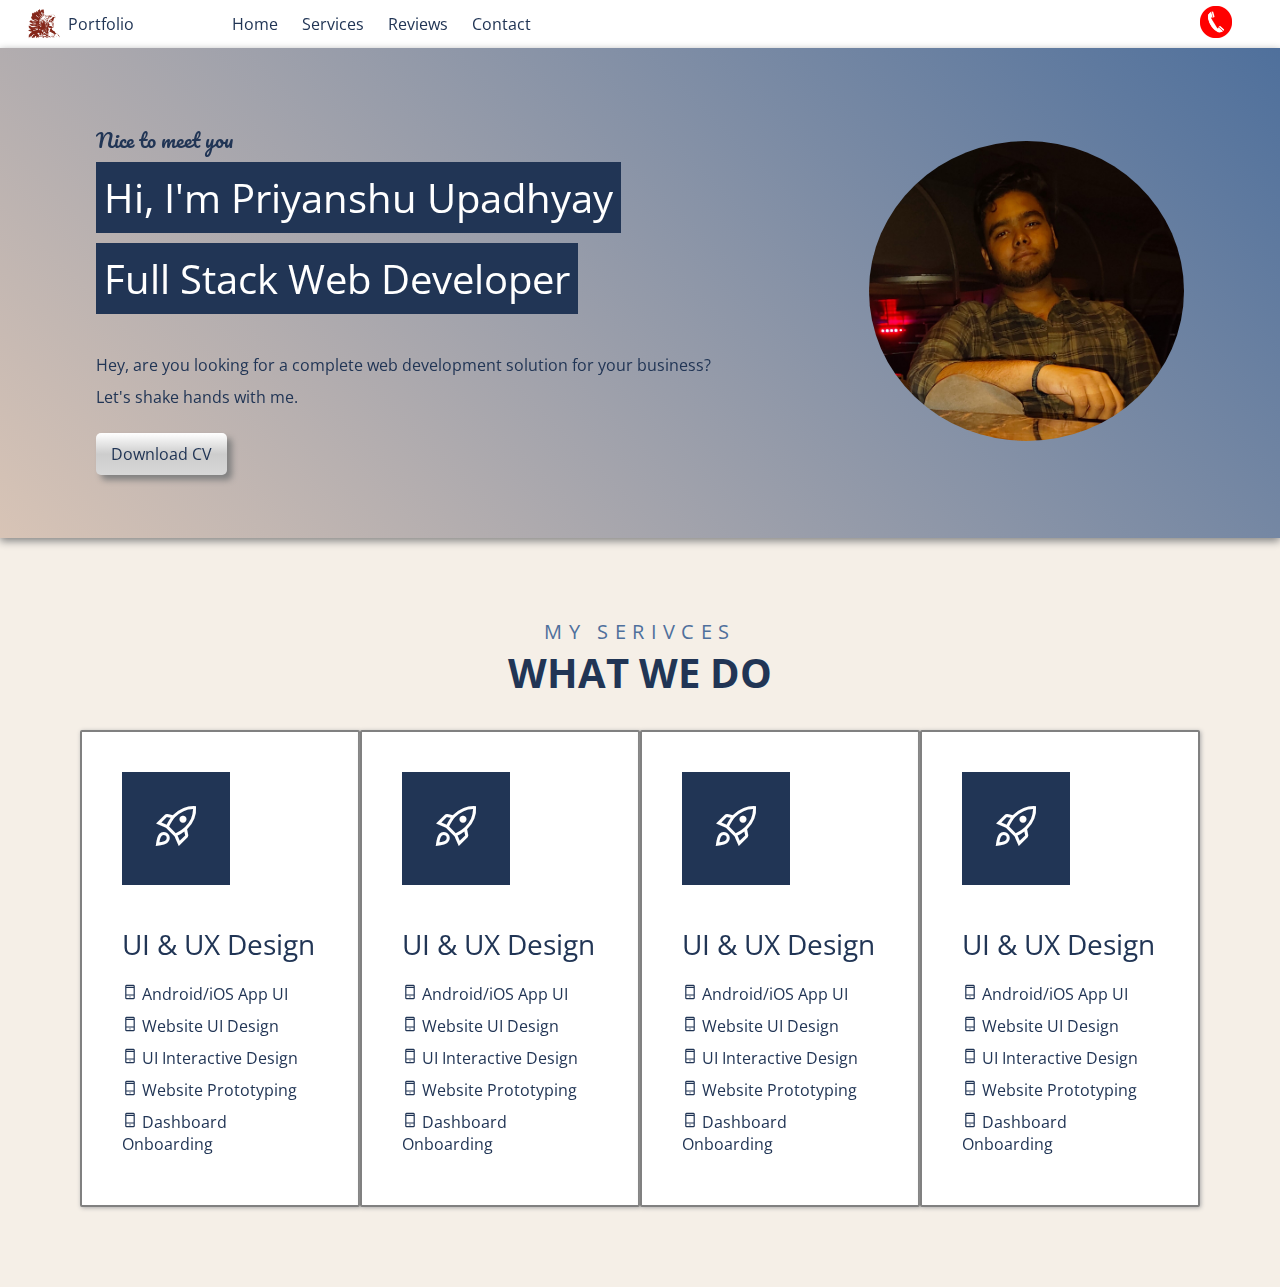
<file: day8/index.html>
<!DOCTYPE html>
<html lang="en">
<head>
    <!-- Meta Tags -->
    <meta charset="UTF-8">
    <meta http-equiv="X-UA-Compatible" content="IE=edge">
    <meta name="viewport" content="width=device-width, initial-scale=1.0">
    
    <!-- Title -->
    <title>My Portfolio</title>
    
    <!-- Fonts -->
    <link rel="preconnect" href="https://fonts.googleapis.com">
    <link rel="preconnect" href="https://fonts.gstatic.com" crossorigin>
    <link href="https://fonts.googleapis.com/css2?family=Open+Sans:wght@600&display=swap" rel="stylesheet">
    <link href="https://fonts.googleapis.com/css2?family=Pacifico&display=swap" rel="stylesheet">

    <!-- Icons -->
    <link rel="stylesheet" href="https://fonts.googleapis.com/css2?family=Material+Symbols+Outlined:opsz,wght,FILL,GRAD@48,400,0,0" />
    <link rel="stylesheet" href="https://fonts.googleapis.com/css2?family=Material+Symbols+Outlined:opsz,wght,FILL,GRAD@48,400,0,0" />
    
    <!-- Styles -->
    <link rel="stylesheet" href="css/style.css">
</head>
<body>
    <div class="navigation">
        <div class="logo">
            <img class="logoImage" src="images/logo.png" alt="">
            <span class="logoTitle">Portfolio</span>
        </div>

        <div class="menuItems">
            <a href="#"><span class="menuItem">Home</span></a>
            <a href="#"><span class="menuItem">Services</span></a>
            <a href="#"><span class="menuItem">Reviews</span></a>
            <a href="#"><span class="menuItem">Contact</span></a>
        </div>

        <div class="contact">
            <a class="contactButton" href="#">
                <img class="contactImage" src="images/call.png" alt="">
            </a>
        </div>
    </div>

    <div class="banner">
        <div class="bannerLeft">
            <div class="greeting">
                Nice to meet you
            </div>
            <div class="title">
                <div class="titleSpan">
                    Hi, I'm Priyanshu Upadhyay
                </div>                                
                <div class="titleSpan">
                    Full Stack Web Developer
                </div>
            </div>
            <div class="description">
                Hey, are you looking for a complete web development
                solution for your business? 
                Let's shake hands with me.
            </div>
            <div class="showCV">
                <a href="#" class="showCVButton">
                    Download CV
                </a>
            </div>
        </div>

        <div class="bannerRight">
            <img class="bannerImage" src="images/priyanshu.png" alt="">
        </div>
    </div>

    <div class="services">
        <!-- Service Text Headings -->
        <div class="serviceText">
            <!-- service text sub-heading -->
            <div class="textSubHeading">My Serivces</div>

            <!-- Service text heading -->
            <div class="textHeading">What we do</div>
        </div>

        <!-- Service Cards -->
        <div class="serviceCards">
            <div class="serviceCard">
                <div class="serviceIconDiv">
                    <span class="serviceIcon material-symbols-outlined">rocket_launch</span>
                </div>
                <div class="serviceTitle">UI & UX Design</div>
                <div class="serviceFeatures">
                    <div class="serviceFeature">
                        <span class="serviceFeatureIcon material-symbols-outlined">
                            phone_iphone
                        </span>
                        <span class="serviceFeatureText">Android/iOS App UI</span>
                    </div>
                    <div class="serviceFeature">
                        <span class="serviceFeatureIcon material-symbols-outlined">
                            phone_iphone
                        </span>
                        <span class="serviceFeatureText">Website UI Design</span>
                    </div>
                    <div class="serviceFeature">
                        <span class="serviceFeatureIcon material-symbols-outlined">
                            phone_iphone
                        </span>
                        <span class="serviceFeatureText">UI Interactive Design</span>
                    </div>
                    <div class="serviceFeature">
                        <span class="serviceFeatureIcon material-symbols-outlined">
                            phone_iphone
                        </span>
                        <span class="serviceFeatureText">Website Prototyping</span>
                    </div>
                    <div class="serviceFeature">
                        <span class="serviceFeatureIcon material-symbols-outlined">
                            phone_iphone
                        </span>
                        <span class="serviceFeatureText">Dashboard Onboarding</span>
                    </div>
                </div>
            </div>

            <div class="serviceCard">
                <div class="serviceIconDiv">
                    <span class="serviceIcon material-symbols-outlined">rocket_launch</span>
                </div>
                <div class="serviceTitle">UI & UX Design</div>
                <div class="serviceFeatures">
                    <div class="serviceFeature">
                        <span class="serviceFeatureIcon material-symbols-outlined">
                            phone_iphone
                        </span>
                        <span class="serviceFeatureText">Android/iOS App UI</span>
                    </div>
                    <div class="serviceFeature">
                        <span class="serviceFeatureIcon material-symbols-outlined">
                            phone_iphone
                        </span>
                        <span class="serviceFeatureText">Website UI Design</span>
                    </div>
                    <div class="serviceFeature">
                        <span class="serviceFeatureIcon material-symbols-outlined">
                            phone_iphone
                        </span>
                        <span class="serviceFeatureText">UI Interactive Design</span>
                    </div>
                    <div class="serviceFeature">
                        <span class="serviceFeatureIcon material-symbols-outlined">
                            phone_iphone
                        </span>
                        <span class="serviceFeatureText">Website Prototyping</span>
                    </div>
                    <div class="serviceFeature">
                        <span class="serviceFeatureIcon material-symbols-outlined">
                            phone_iphone
                        </span>
                        <span class="serviceFeatureText">Dashboard Onboarding</span>
                    </div>
                </div>
            </div>
            <div class="serviceCard">
                <div class="serviceIconDiv">
                    <span class="serviceIcon material-symbols-outlined">rocket_launch</span>
                </div>
                <div class="serviceTitle">UI & UX Design</div>
                <div class="serviceFeatures">
                    <div class="serviceFeature">
                        <span class="serviceFeatureIcon material-symbols-outlined">
                            phone_iphone
                        </span>
                        <span class="serviceFeatureText">Android/iOS App UI</span>
                    </div>
                    <div class="serviceFeature">
                        <span class="serviceFeatureIcon material-symbols-outlined">
                            phone_iphone
                        </span>
                        <span class="serviceFeatureText">Website UI Design</span>
                    </div>
                    <div class="serviceFeature">
                        <span class="serviceFeatureIcon material-symbols-outlined">
                            phone_iphone
                        </span>
                        <span class="serviceFeatureText">UI Interactive Design</span>
                    </div>
                    <div class="serviceFeature">
                        <span class="serviceFeatureIcon material-symbols-outlined">
                            phone_iphone
                        </span>
                        <span class="serviceFeatureText">Website Prototyping</span>
                    </div>
                    <div class="serviceFeature">
                        <span class="serviceFeatureIcon material-symbols-outlined">
                            phone_iphone
                        </span>
                        <span class="serviceFeatureText">Dashboard Onboarding</span>
                    </div>
                </div>
            </div>
            <div class="serviceCard">
                <div class="serviceIconDiv">
                    <span class="serviceIcon material-symbols-outlined">rocket_launch</span>
                </div>
                <div class="serviceTitle">UI & UX Design</div>
                <div class="serviceFeatures">
                    <div class="serviceFeature">
                        <span class="serviceFeatureIcon material-symbols-outlined">
                            phone_iphone
                        </span>
                        <span class="serviceFeatureText">Android/iOS App UI</span>
                    </div>
                    <div class="serviceFeature">
                        <span class="serviceFeatureIcon material-symbols-outlined">
                            phone_iphone
                        </span>
                        <span class="serviceFeatureText">Website UI Design</span>
                    </div>
                    <div class="serviceFeature">
                        <span class="serviceFeatureIcon material-symbols-outlined">
                            phone_iphone
                        </span>
                        <span class="serviceFeatureText">UI Interactive Design</span>
                    </div>
                    <div class="serviceFeature">
                        <span class="serviceFeatureIcon material-symbols-outlined">
                            phone_iphone
                        </span>
                        <span class="serviceFeatureText">Website Prototyping</span>
                    </div>
                    <div class="serviceFeature">
                        <span class="serviceFeatureIcon material-symbols-outlined">
                            phone_iphone
                        </span>
                        <span class="serviceFeatureText">Dashboard Onboarding</span>
                    </div>
                </div>
            </div>
        </div>
    </div>


</body>
</html>
</file>
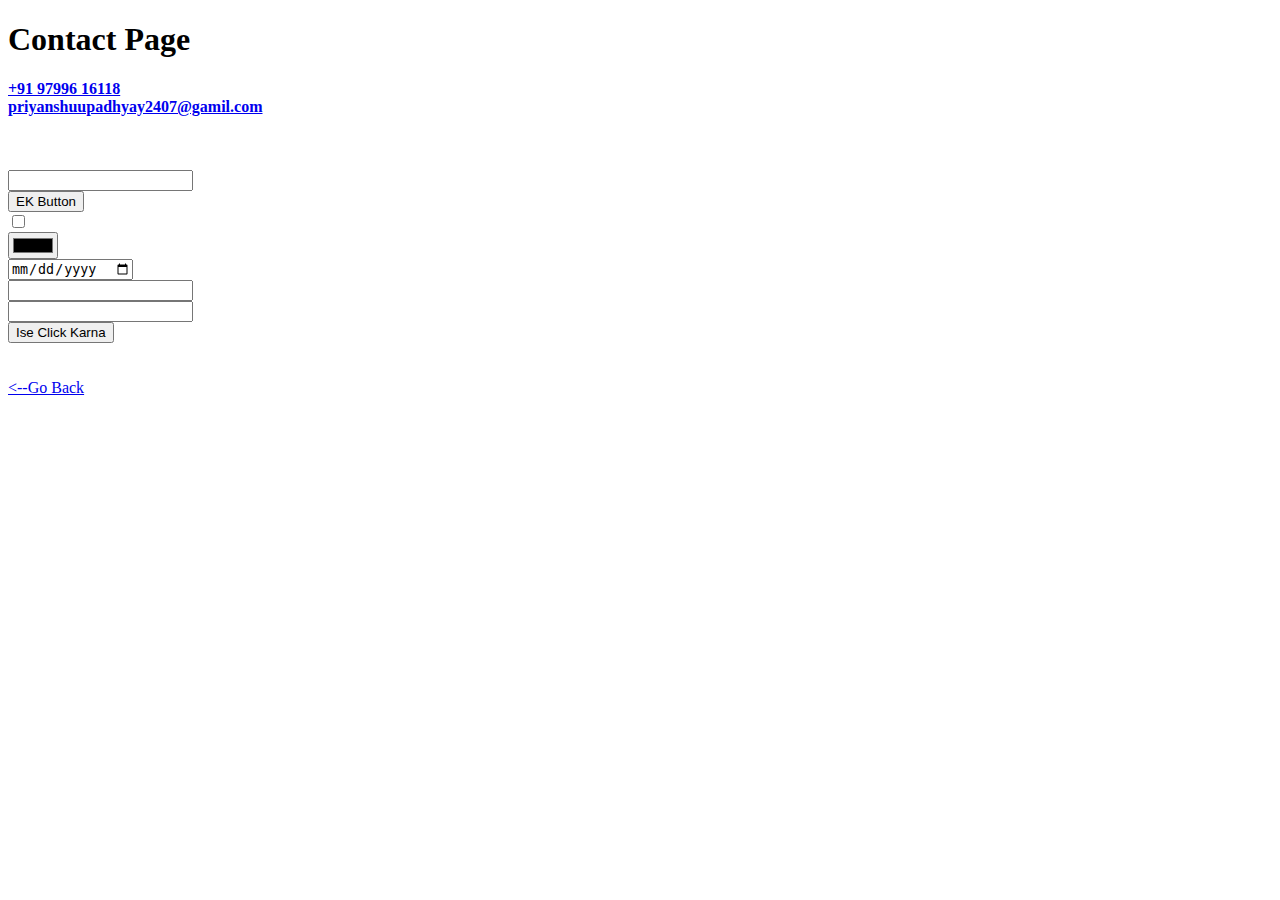
<file: day1_2_3_4/contact.html>
<!DOCTYPE html>
<html lang="en">
<head>
    <meta charset="UTF-8">
    <meta http-equiv="X-UA-Compatible" content="IE=edge">
    <meta name="viewport" content="width=device-width, initial-scale=1.0">
    <title>Contact</title>
</head>
<body>
    <h1>Contact Page</h1>
    <a href="tel:+919799616118">
        <strong>+91 97996 16118</strong>
    </a>
    <br>
    <a href="mailto:priyanshuupadhyay2407@gmail.com">
        <strong>priyanshuupadhyay2407@gamil.com</strong>
    </a>
    <br>
    <br>
    <br>
    <br>
    <form action="" method="post">
        <input type="text" name="pahla_input"> <br>
        <input type="button" value="EK Button"><br>
        <input type="checkbox" name="cb" id=""><br>
        <input type="color" name="clr" id=""><br>
        <input type="date" name="dt" id=""><br>
        <input type="email" name="eml" id=""><br>
        <input type="password" name="pwd" id=""><br>
        <input type="submit" value="Ise Click Karna">
    </form>

    <br>
    <br>

    <a href="resume.html"><--Go Back</a>
</body>
</html>
</file>
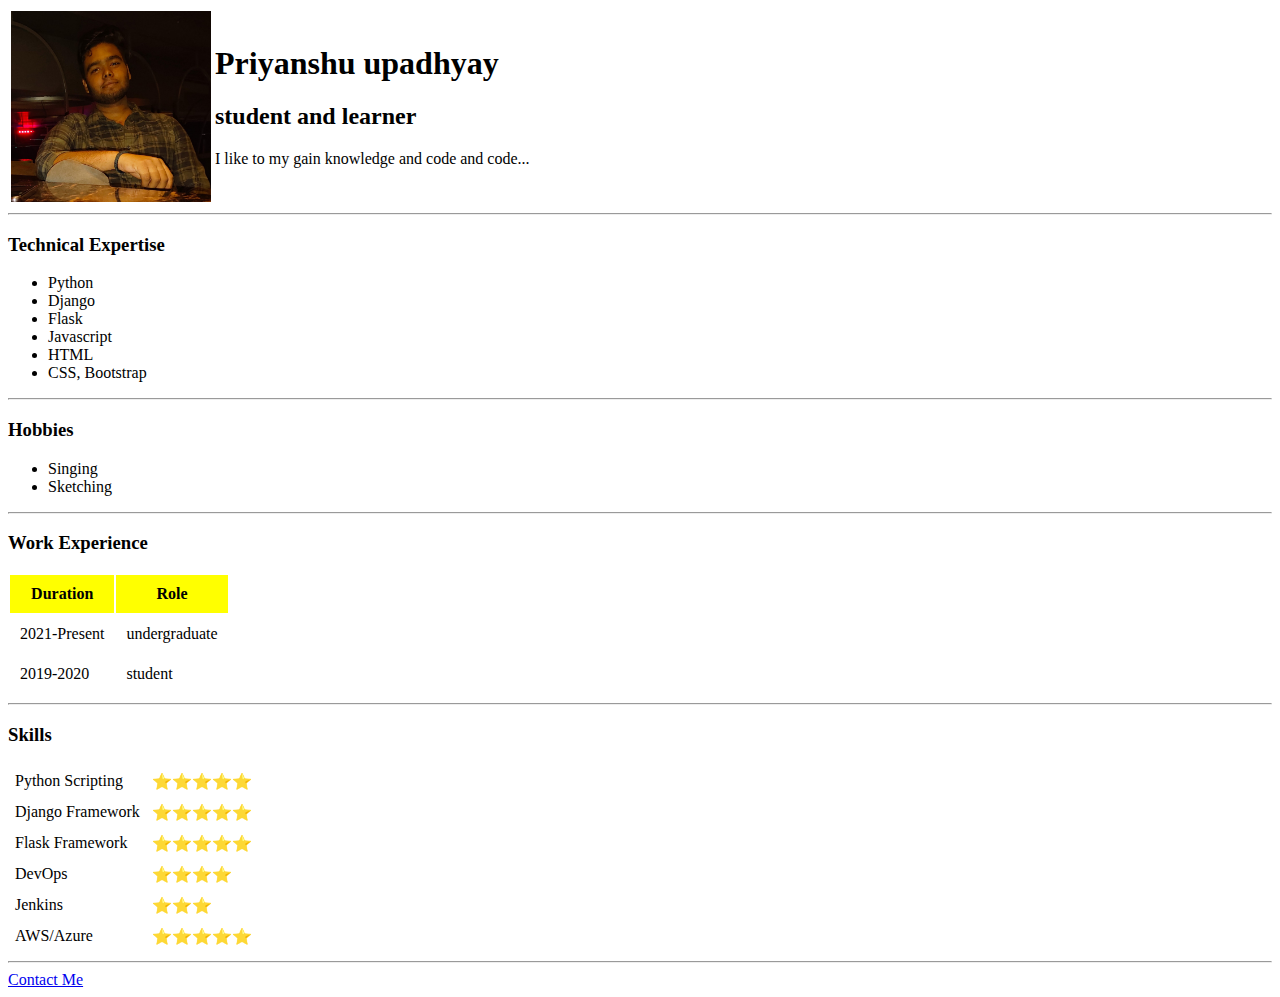
<file: day1_2_3_4/resume.html>
<html>
<head>
    <title>Priyanshu upadhyay</title>
</head>
<body>
    <table>
        <tr>
            <td>
                <img width="200px" src="priyanshu.jpeg" alt="photo nahi mili">
            </td>
            <td>
                <h1 bgcolor="yellow">Priyanshu upadhyay</h1>
                <h2>student and learner</h2>
                <p>I like to  my gain knowledge
                    and code and code...
                </p>
            </td>
        </tr>
    </table>

    <hr>

    <h3>Technical Expertise</h3>
    <ul>
        <li>Python</li>
        <li>Django</li>
        <li>Flask</li>
        <li>Javascript</li>
        <li>HTML</li>
        <li>CSS, Bootstrap</li>
    </ul>
    <hr>
    <h3>Hobbies</h3>
    <ul>
        <li>Singing</li>
        <li>Sketching</li>        
    </ul>
    <hr>
    <h3>Work Experience</h3>
    <table cellpadding="10">
        <thead bgcolor="yellow">
            <tr>
                <th>Duration</th>
                <th>Role</th>
            </tr>
        </thead>
        <tbody>
            <tr>
                <td>2021-Present</td>
                <td>undergraduate</td>
            </tr>
            <tr>
                <td>2019-2020</td>
                <td>student</td>
            </tr>
        </tbody>
    </table>

    <hr>
    <h3>Skills</h3>
    <table cellpadding="5">
        <tr>
            <td>Python Scripting</td>
            <td>⭐️⭐️⭐️⭐️⭐️</td>
        </tr>
        <tr>
            <td>Django Framework</td>
            <td>⭐️⭐️⭐️⭐️⭐️</td>
        </tr>
        <tr>
            <td>Flask Framework</td>
            <td>⭐️⭐️⭐️⭐️⭐️</td>
        </tr>
        <tr>
            <td>DevOps</td>
            <td>⭐️⭐️⭐️⭐️</td>
        </tr>
        <tr>
            <td>Jenkins</td>
            <td>⭐️⭐️⭐️</td>
        </tr>
        <tr>
            <td>AWS/Azure</td>
            <td>⭐️⭐️⭐️⭐️⭐️</td>
        </tr>
    </table>
    <hr>
    <a href="contact.html">Contact Me</a>

</body>
</html>
</file>
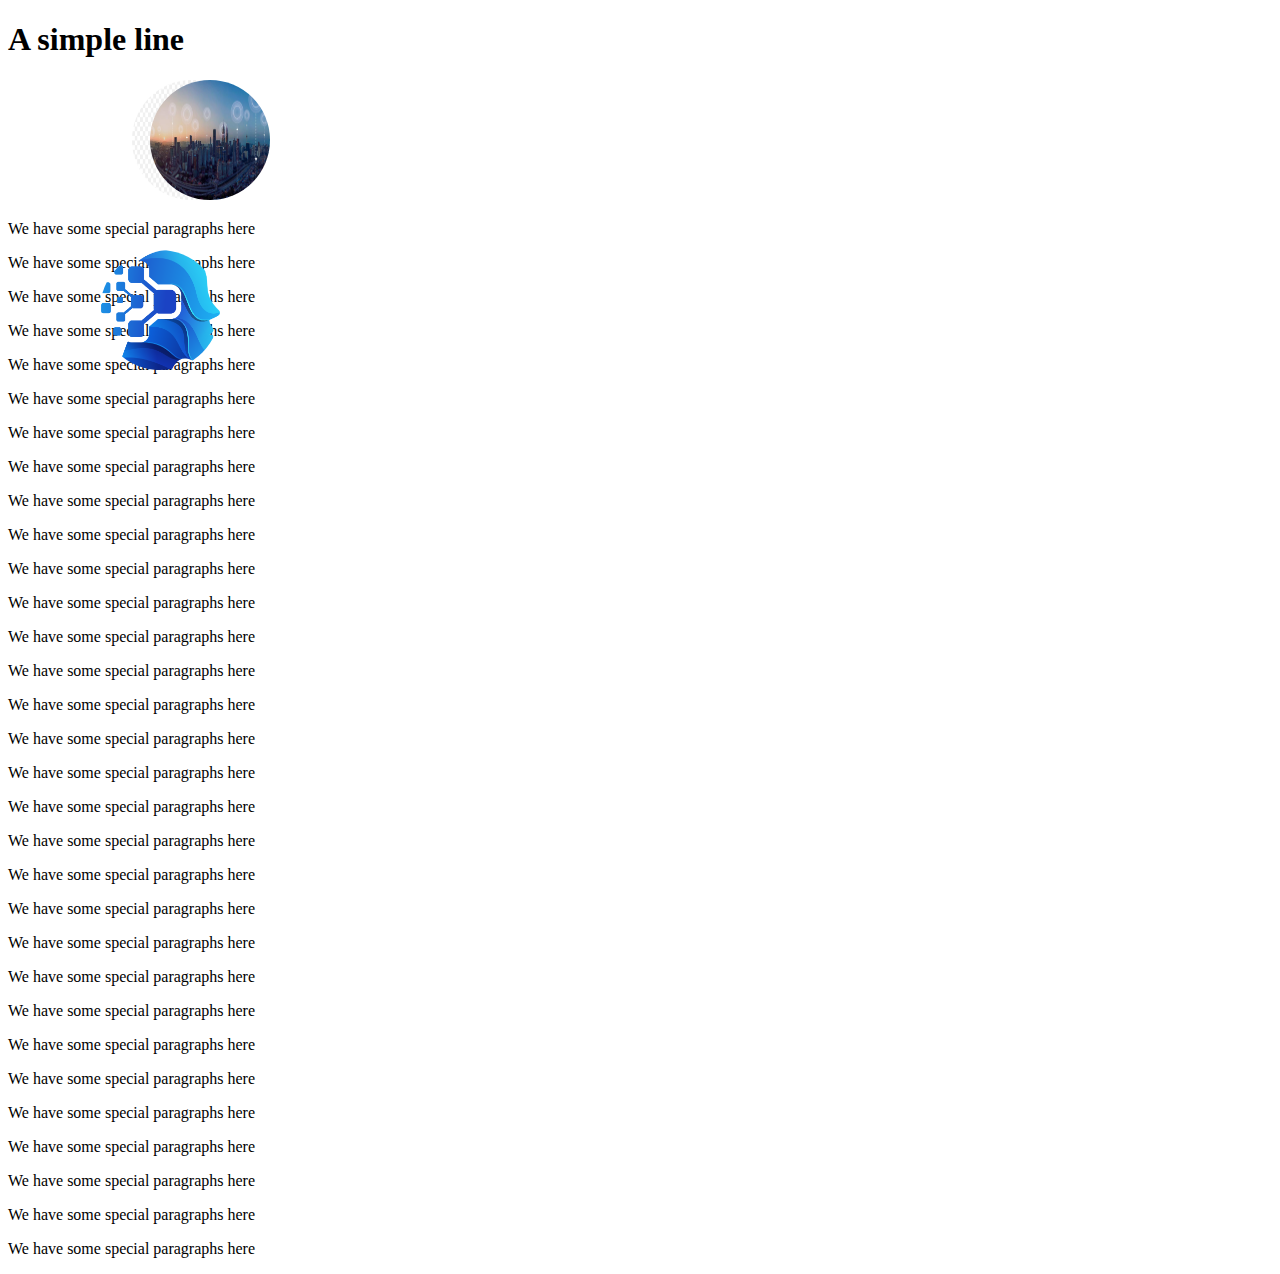
<file: DAY7/day7.html>
<!DOCTYPE html>
<html lang="en">
<head>
    <link rel="stylesheet" href="css/style.css">
    <title>Learning CSS - Position</title>
</head>
<body>
    <h1>A simple line</h1>
    <img class="ai" src="images/1.png" alt="">
    <img class="city" src="images/2.jpg" alt="">
    <img class="ic" src="images/3.png" alt="">

    <p>We have some special paragraphs here</p>
    <p>We have some special paragraphs here</p>
    <p>We have some special paragraphs here</p>
    <p>We have some special paragraphs here</p>
    <p>We have some special paragraphs here</p>
    <p>We have some special paragraphs here</p>
    <p>We have some special paragraphs here</p>
    <p>We have some special paragraphs here</p>
    <p>We have some special paragraphs here</p>
    <p>We have some special paragraphs here</p>
    <p>We have some special paragraphs here</p>
    <p>We have some special paragraphs here</p>
    <p>We have some special paragraphs here</p>
    <p>We have some special paragraphs here</p>
    <p>We have some special paragraphs here</p>
    <p>We have some special paragraphs here</p>
    <p>We have some special paragraphs here</p>
    <p>We have some special paragraphs here</p>
    <p>We have some special paragraphs here</p>
    <p>We have some special paragraphs here</p>
    <p>We have some special paragraphs here</p>
    <p>We have some special paragraphs here</p>
    <p>We have some special paragraphs here</p>
    <p>We have some special paragraphs here</p>
    <p>We have some special paragraphs here</p>
    <p>We have some special paragraphs here</p>
    <p>We have some special paragraphs here</p>
    <p>We have some special paragraphs here</p>
    <p>We have some special paragraphs here</p>
    <p>We have some special paragraphs here</p>
    <p>We have some special paragraphs here</p>
    
    
</body>
</html>
</file>
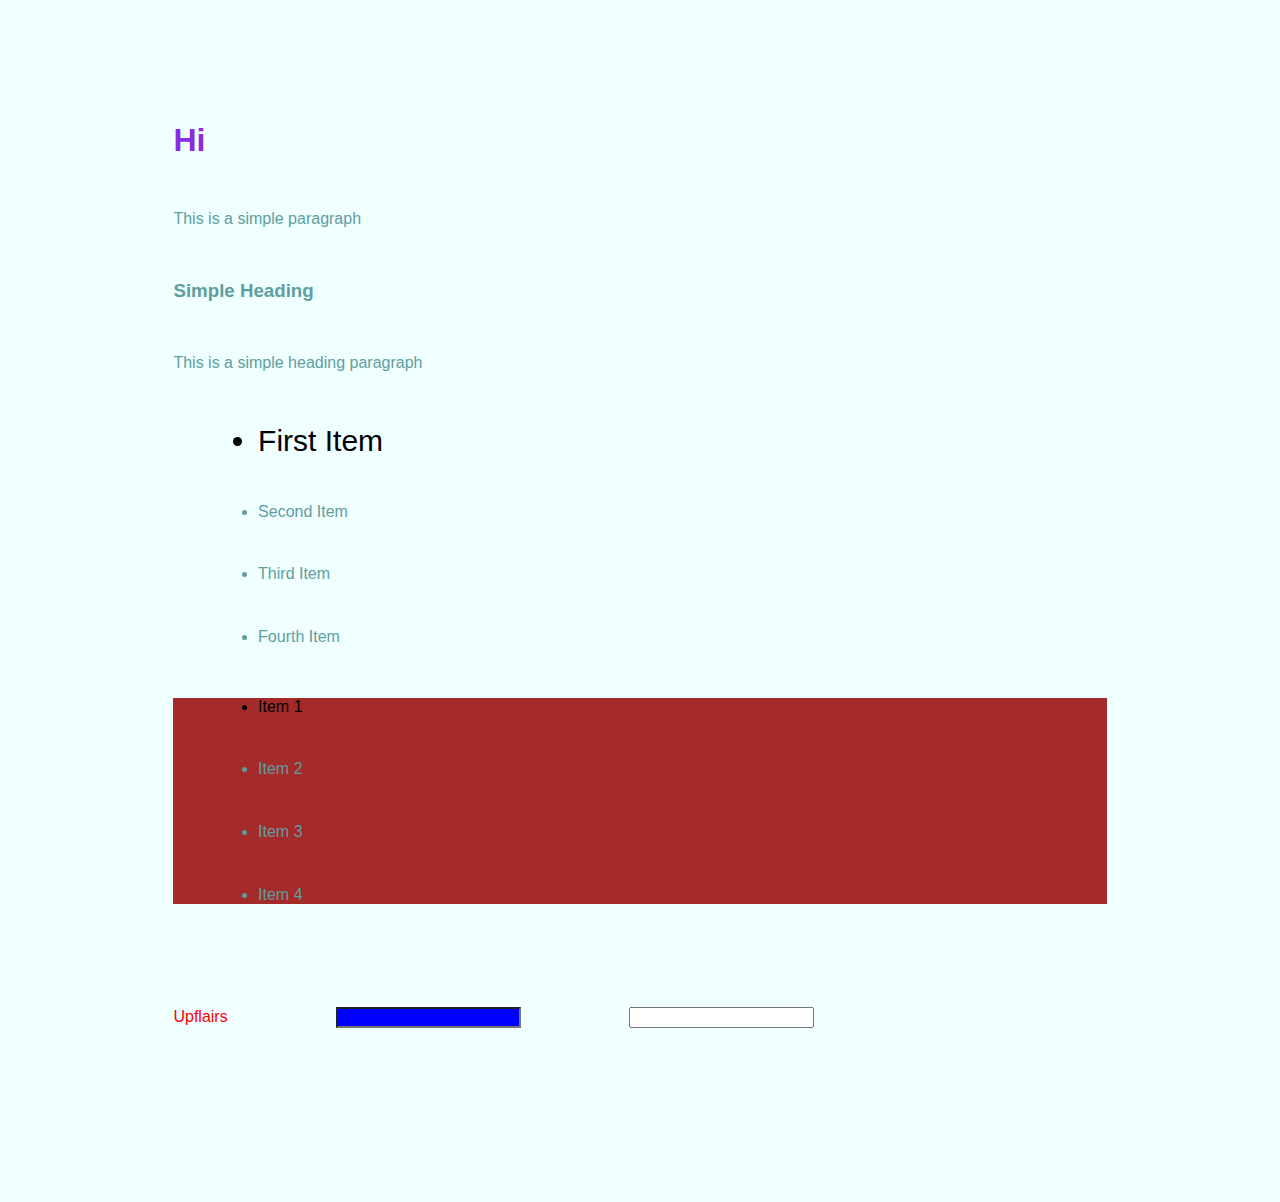
<file: day_5/day5.html>
<!DOCTYPE html>
<html lang="en">

<head>
    <title>Learning CSS</title>
    <link rel="stylesheet" href="day5.css">
    <style>
        p {
            font-family: 'Gill Sans', 'Gill Sans MT', Calibri, 'Trebuchet MS', sans-serif;
        }
    </style>
</head>

<body>
    <h1 style="color:blueviolet;">Hi</h1>
    <p>This is a simple paragraph</p>

    <h3>Simple Heading</h3>
    <p>This is a simple heading paragraph</p>

    <ul>
        <li class="first large">First Item</li>
        <li>Second Item</li>
        <li>Third Item</li>
        <li>Fourth Item</li>
    </ul>

    <ul id="eklist">
        <li class="first">Item 1</li>
        <li>Item 2</li>
        <li>Item 3</li>
        <li>Item 4</li>
    </ul>

    <a href="upflairs.com">Upflairs</a>
    <input type="text" name="a" id="">
    <input type="email" name="b" id="">
    
</body>
</html>
</file>
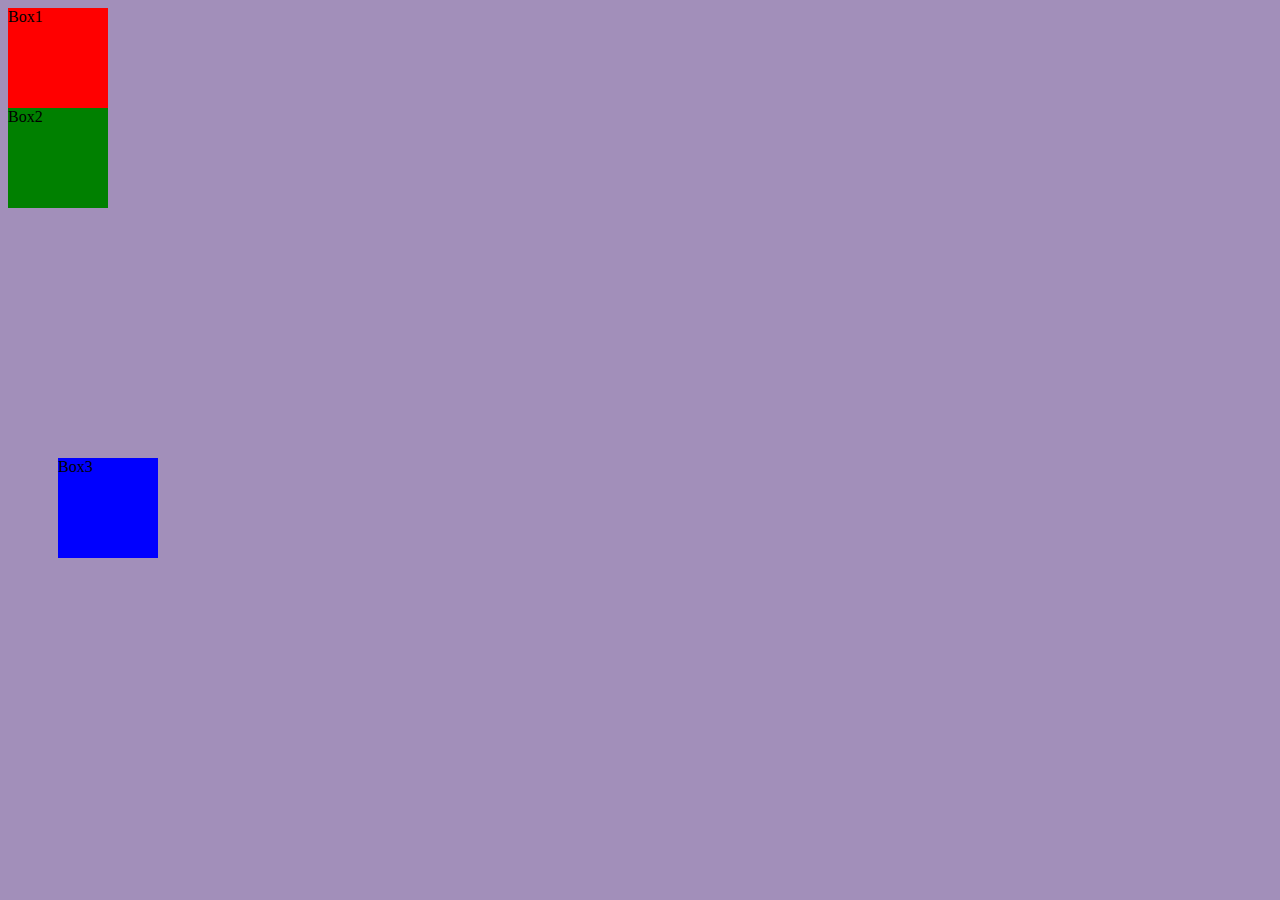
<file: day_6/day6.html>
<!DOCTYPE html>
<html lang="en">
<head>
    <title>Learning CSS</title>
    <link rel="stylesheet" href="css/style.css">
</head>
<body>
    <!-- <h3 class="first heading">This is heading</h3>
    <p class="1st para">This is some data in para</p>
    <h3 class="second heading">This is heading</h3>
    <p class="2nd para">This is some data in para</p>
    <h3 class="third heading">This is heading</h3>
    <p class="3rd para">This is some data in para</p>

    <p class="new">This is some data in para</p>
    <p class="new">This is some data in para</p>
    <span>Hi</span><span> Hi </span><span> Hi </span>
    <div class="box">Box</div>
    <div class="box">Box</div>
    <div class="box">Box</div>
    <img src="images/1.png" alt="1">
    <img src="images/2.jpg" alt="2">
    <img src="images/3.png" alt="3">
    <img src="images/4.jpg" alt="4">
    <img src="images/5.png" alt="5"> -->

    <div class="bbox1">Box1</div>
    <div class="bbox2">Box2</div>
    <div class="bbox3">Box3</div>
</body>
</html>
</file>
<file: day8/css/style.css>
/* Define The global or root variables */
:root{
    --primaryColor :#213555;
    --backgroundColor :#F5EFE7;
    --primaryAccentColor :#4F709C;
    --secondaryColor : #D8C4B6;
    --whiteColor:white;
    --blackColor:#222222;
    --primaryFont: 'Open Sans', sans-serif;
    --cursiveFont: 'Pacifico', cursive;

    --navbarHeight: 3rem;
}

/* Main CSS */
body{
    background-color: var(--backgroundColor);
    color: var(--primaryColor);
    font-family: var(--primaryFont);
    margin-top: 0px;
    margin-left: 0px;
    margin-right: 0px;
}
a {
    text-decoration: none;
    color: var(--primaryColor);
}
a:hover{
    color: var(--primaryAccentColor);
}

/* Navigation Bar */
.navigation{
    background-color: var(--whiteColor);
    height: var(--navbarHeight);
    display: flex;
    justify-content: space-around;
    align-items: center;
    filter: drop-shadow(0px 3px 4px grey);
    /* margin-bottom: 15px; */
}
.logo{
    display:flex;
    padding-left: 20px;
    width: 12rem;
    align-items: center;
}
.logoImage{
    padding: 8px;
    height: 2rem;    
    /* float:left; */
}
.contactImage{
    padding: 8px;
    height: 2rem;  
    margin-right: 40px;
}
.menuItems{
    flex-grow:2;
}
.menuItem{
    margin-left: 20px;
}

/* Banner */
.banner{
    display: flex;
    height: 450px;
    background: linear-gradient(45deg, var(--secondaryColor),var(--primaryAccentColor));
    filter: drop-shadow(0px 3px 4px grey); /*x, y, radius,color */
    justify-content: space-around;
    align-items: center;
    padding: 20px;
}
.bannerLeft{
    width: 50%;
}
.bannerImage{
    height: 300px;
    border-radius: 100%;
}
.greeting{
    font-family: var(--cursiveFont);
    font-size: 1.25rem;
}
.title{
    font-size: 2.5rem;
    color: white;
}
.titleSpan{
    display: inline-block;
    background-color: var(--primaryColor);
    padding: 0.5rem; 
    margin: 5px 0px;   
}
.description{
    margin: 30px 0px;
    line-height: 2rem;
}
.showCVButton{
    background: linear-gradient(
        white, rgb(205,205,205),rgb(215,215,215)
    );
    padding: 10px 15px;
    border-radius: 5px;
    filter: drop-shadow(5px 5px 3px grey);
}
.showCVButton:hover{
    background: linear-gradient(
        white, rgb(215,215,215)
    );
}

/* Services Section */
.services{
    margin: 5rem;    
}
.serviceText{
    text-align: center;
    text-transform: uppercase;
}
.textSubHeading{
    color: var(--primaryAccentColor);
    letter-spacing: 0.4rem;
    font-size: 1.25rem;
}
.textHeading{
    font-size: 2.5rem;
    font-weight: bold;
}
.serviceCards{
    margin-top: 30px;
    display: flex;
    justify-content: space-around;
}
.serviceCard{
    background-color: white;
    border: 2px solid grey;
    border-radius: 2px;
    filter: drop-shadow(1px 1px 2px #aaaaaa);
    /* margin: 15px; */
    padding: 40px;
}
.serviceCard:hover{
    background-color: white;
    filter: drop-shadow(3px 3px 8px grey);
}
.serviceIconDiv{
    background-color: var(--primaryColor);
    padding: 30px;
    display: inline-block;
    margin-bottom: 20px;       
}
.serviceIcon{
    font-size: 3rem;
    color: white;
}
.serviceTitle{
    font-size: 1.75rem;
    margin: 20px 0px;
}
.serviceFeature{
    font-size: 1rem;
    margin: 10px 0px;
}
.serviceFeatureIcon{
    font-size: 1rem;
}
</file>
<file: DAY7/css/style.css>
img{
    width: 120px;
    height: 120px;
    border-radius: 100%;
}
.ai{
    position: fixed;
    top: 250px;
    left: 100px;
}
.city{
    position: sticky;
    top: 50px;
    left: 150px;
}
</file>
<file: day_5/day5.css>
/* Universal Selector */
*{
    margin: 5%;
}

/* Type Selector */
body {
    color: cadetblue;
    background-color: azure;
    font-family: 'Segoe UI', Tahoma, Geneva, Verdana, sans-serif;
}

/* Class Selector */
.first {
    color: black;
}

.large{
    font-size: 30px;
}

/* ID Selector */
#eklist {
    background-color:brown;
}

/* Attribute Selector */
a[href="upflairs.com"] {
    color: red;
    text-decoration: none;
}
input[type="text"]{
    background-color: blue;
    color: white;
}

/* Pseudo Selector */
.first:hover{
    color: white;
}
</file>
<file: day_6/css/style.css>
/* Color Styling in CSS */
body {
    background-color: rgb(162, 143, 186);
}
.heading {
    background-color: #c9622a;
}
.para {
    background-color: rgba(51, 170, 51, 0.3);
}

/* Measurements - Margin, Padding, Dimensions,  */
.box {
    background-color: aqua;
    width: 200px;
    height: 100px;
    font-size: 2.25rem;  /* 1em = 16px */
}
.heading{
    /* width: 40%; */
    height: 100px;
    /* margin: 100px 300px 30px 50px; /* TRBL */
    margin: 100px 200px; /* Vertical Horizontal */
    /* margin: 30px; */
    /* margin-left: 50px; */
    padding: 30px;
}
.para{
    width: 40%;
    margin: 0 auto;
    text-align: center;
    /* padding-left: 50%;
    padding-right: 50%; */
}
img{
    width: 150px;
    height: 150px;
    border: 10px solid red; /* width style color */
    border-radius: 100%;
}
.box{
    text-align: center;
    border-radius: 50px;
}

/* Display & Position */
h3{
    display: inline;
}
span{
    display: inline-block;
    width: 80px;
}
div{
    /* display: inline-block; */
    width: 100px;
    height: 100px;
}
*{
    /* margin: 0px; */
}
.bbox1{
    background-color: red;
    /* position:relative; */
}
.bbox2{
    background-color: green;
    position: absolute;
    /* margin-block-end: -50px; */
}
.bbox3{
    background-color: blue;
    position: relative;
    bottom: -300px;
    left: 50px;
    margin-block-start: 50px;
}
</file>
